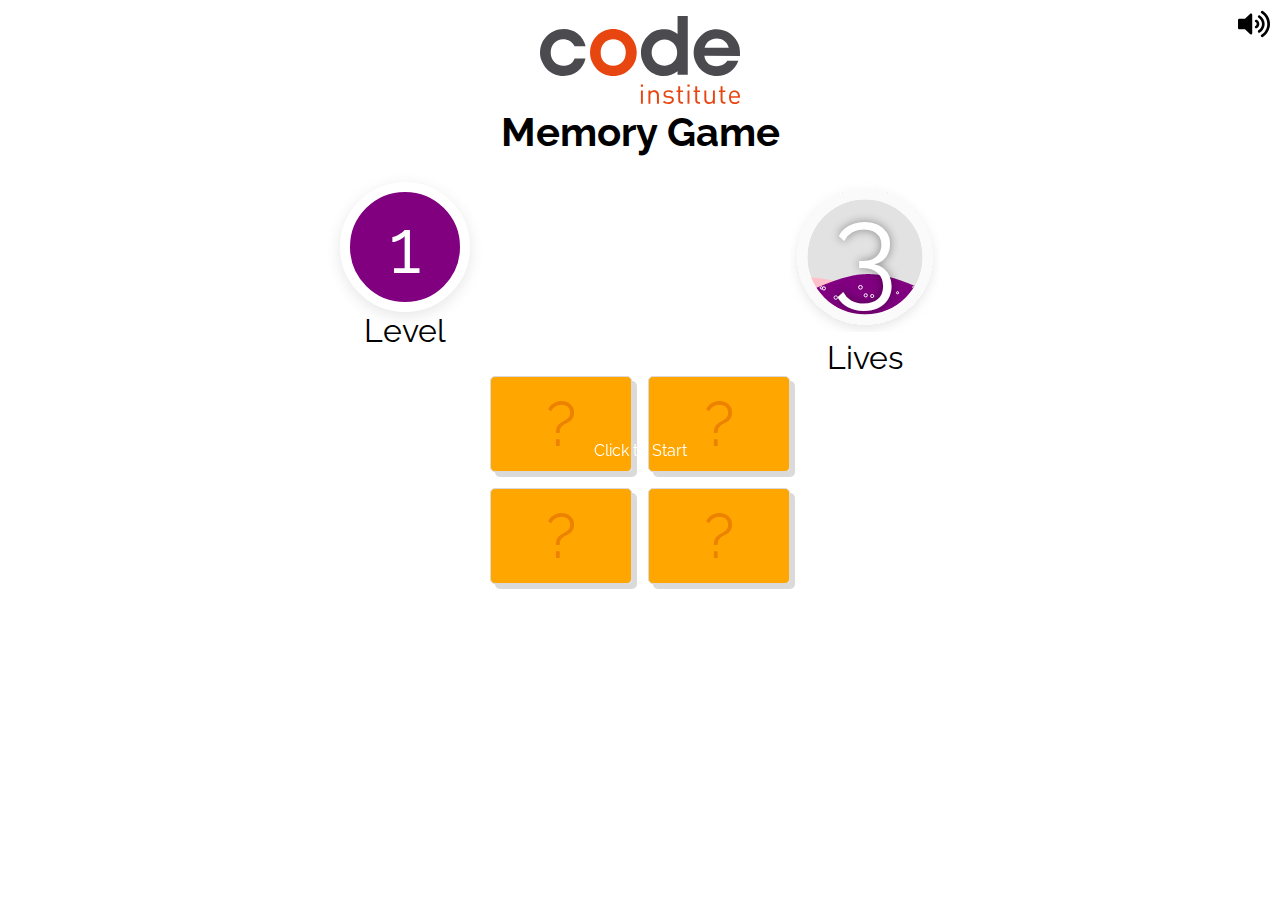
<file: index.html>
<!DOCTYPE html>
<html lang="en">
<head>

    <link rel="manifest" href="manifest.json">

    <meta charset="UTF-8">
    <meta name="viewport" content="width=device-width, initial-scale=1.0">
    <link rel="apple-touch-icon" href="assets/icons/icon-192x192.png">
    <link rel="preconnect" href="https://fonts.gstatic.com">
    <link href="https://fonts.googleapis.com/css2?family=Raleway:wght@100;400&amp;display=swap" rel="stylesheet">
    <link href="assets/css/style.css" rel="stylesheet">
    <script src="assets/js/jquery.min.js"></script>
    <script src="assets/js/js-fluid-meter.js"></script>
    <title>Code Institute Memory Game</title>
</head>
<body>
    
    <div id="start-overlay" class="overlay visible">
        Click to Start
    </div>
    <div id="game-over-overlay" class="overlay">
        GAME OVER
        <span class="overlay-text-sub">Total Score: <span class="overall-score"></span></span>
        <span class="overlay-text-sub">Click to Restart</span>
    </div>
    <div id="victory-overlay" class="overlay">
        VICTORY
        <span class="overlay-text-sub">Level Score: <span id="round-score"></span></span>
        <span class="overlay-text-sub">Total Score: <span class="overall-score"></span></span>
        <span class="overlay-text-sub">Go To Next Level</span>
    </div>

    <div id="game-container">
        <div class="game-title">
            <img class="logo" src="assets/svg/Code_logo_grey_fit.svg">
            <h1>Memory Game</h1>
        </div>
        <div id="game-info-container">
            <div class="game-info">
                <div id="level">0</div>
                Level
            </div>
            <div class="game-info">
                <div id="fluid-meter" class="mx-auto"></div>
                Lives
            </div>
        </div>
        <div class="mute-button unmute"></div>
        <div id="card-container">

        </div>
    </div>    
      <script>

    var fm = new FluidMeter();
    fm.init({
      targetContainer: document.getElementById("fluid-meter"),
      fillPercentage: 25,
      options: {
        fontFamily: "Raleway",
        drawPercentageSign: false,
        drawBubbles: true,
        size: 150,
        borderWidth: 10,
        backgroundColor: "#e2e2e2",
        foregroundColor: "#fafafa",
        foregroundFluidLayer: {
          fillStyle: "purple",
          angularSpeed: 100,
          maxAmplitude: 12,
          frequency: 30,
          horizontalSpeed: -150
        },
        backgroundFluidLayer: {
          fillStyle: "pink",
          angularSpeed: 100,
          maxAmplitude: 9,
          frequency: 30,
          horizontalSpeed: 150
        }
      }
    });
</script>
<script type="text/javascript" src="assets/data/gameData.js"></script>
<script type="text/javascript" src="assets/data/cardData.js"></script>
<script type="text/javascript" src="assets/js/game.js"></script>
<script>
    let game = new MemoryCards();

    game.startGame();
</script>
<script>
    // Check that service workers are supported
    if ('serviceWorker' in navigator) {
    // Use the window load event to keep the page load performant
    window.addEventListener('load', () => {
        navigator.serviceWorker.register('sw.js');
    });
    }
</script>
</body>
</html>
</file>
<file: assets/css/style.css>
* {
    box-sizing: border-box;
    font-family: 'Raleway', sans-serif;
}

html {
    min-height: 100vh;
}

body {
    margin: 0;
    padding: 1rem;
}

h1 {
    font-size: 2.5em;
    margin-top: 0;
}

canvas {
  image-rendering: -moz-crisp-edges;
  image-rendering: -webkit-crisp-edges;
  image-rendering: pixelated;
  image-rendering: crisp-edges;
}

.overlay {
  top: 0;
  left: 0;
  right: 0;
  bottom: 0;
  z-index: 100;
  display: none;
  position: fixed;
  justify-content: center;
  align-items: center;
  flex-direction: column;
  color: white;
  transition: background-color 500ms, font-size 500ms;
  text-align: center;
}

.overlay-text-sub {
  font-size: .3em;
}

.overlay.visible {
  display: flex;
  animation: overlay-grow 500ms forwards;
}

@keyframes overlay-grow {
  from {
    background-color: rgba(0, 0, 0, 0);
    font-size: 0;
  }
  to {
    background-color: rgba(0, 0, 0, .8);
    font-size: 5em;
  }
}

#game-container {
    max-width: 600px;
    margin: 0 auto;
    justify-content: center;
}

.game-title {
    text-align: center;
}

.logo {
    width: 200px;
}

#game-info-container {
    grid-column: 1 / -1;
    display: flex;
    justify-content: space-between;
}

.game-info {
    font-size: 2em;
    text-align: center;
}

.mute-button {
    position: absolute;
    width: 2em;
    height: 2em;
    top: 10px;
    right: 10px;
}

.mute {
    background: url(../svg/volume-mute-solid.svg) no-repeat;
}

.unmute {
    background: url(../svg/volume-up-solid.svg) no-repeat;
}

#card-container {
    display: grid;
    grid-gap: 1rem;
    margin: auto;
}

.card-grid-2 {
    grid-template-columns: repeat(2, 1fr);
    width: 50%;
}

.card-grid-3 {
    grid-template-columns: repeat(3, 1fr);
    width: 75%;
}

.card-grid-4 {
    grid-template-columns: repeat(4, 1fr);
    width: 100%;
}

.card {
    position: relative;
    height: 6rem;
    border-radius: 5px;
    transform: scale(1);
    transform-style: preserve-3d;
    transition: transform .5s;
    box-shadow: 5px 5px 0px 0px rgba(218,218,218,1);
}

.card:active {
    transform: scale(0.97);
    transition: transform .2s;
}

.card-face {
    position: absolute;
    width: 100%;
    height: 100%;
    display: flex;
    justify-content: center;
    align-items: center;
    backface-visibility: hidden;
    -webkit-backface-visibility: hidden;
    border-radius: 5px;
}

.flip {
  transform: rotateY(180deg);
}

.card-front {
    transform: rotateY(180deg);
}

.card-back {
    background-color: #ffa600;
    font-size: 4em;
    color: #ec8200;
    box-sizing: border-box;
    border: 1px solid rgba(218,218,218,1);
}

.card-front img{
    height: 50%;
}

.card-shake {
	-webkit-animation: card-shake 0.8s cubic-bezier(0.455, 0.030, 0.515, 0.955) both;
	        animation: card-shake 0.8s cubic-bezier(0.455, 0.030, 0.515, 0.955) both;
}

.card-heartbeat {
	-webkit-animation: heartbeat 1.5s ease-in-out both;
	        animation: heartbeat 1.5s ease-in-out both;
}

#level {
    background-color: purple;
    color: white;
    border-width: 10px;
    border-color: white;
    border-style: solid;
    box-sizing: border-box;
    width: 130px;
    height: 130px;
    box-shadow: 0px 4px 15px rgba(0,0,0,0.1);
    border-radius: 50%;
    display: flex;
    justify-content: center;
    align-items: center;
    font-size: 75px;
}

/* ----------------------------------------------
 * Generated by Animista on 2021-1-19 11:6:40
 * Licensed under FreeBSD License.
 * See http://animista.net/license for more info. 
 * w: http://animista.net, t: @cssanimista
 * ---------------------------------------------- */

/**
 * ----------------------------------------
 * animation shake-horizontal
 * ----------------------------------------
 */
@-webkit-keyframes card-shake {
  0%,
  100% {
    -webkit-transform: translateX(0);
            transform: translateX(0);
  }
  10%,
  30%,
  50%,
  70% {
    -webkit-transform: translateX(-10px);
            transform: translateX(-10px);
  }
  20%,
  40%,
  60% {
    -webkit-transform: translateX(10px);
            transform: translateX(10px);
  }
  80% {
    -webkit-transform: translateX(8px);
            transform: translateX(8px);
  }
  90% {
    -webkit-transform: translateX(-8px);
            transform: translateX(-8px);
  }   
}
@keyframes card-shake {
  0%,
  100% {
    -webkit-transform: translateX(0);
            transform: translateX(0);
  }
  10%,
  30%,
  50%,
  70% {
    -webkit-transform: translateX(-10px);
            transform: translateX(-10px);
  }
  20%,
  40%,
  60% {
    -webkit-transform: translateX(10px);
            transform: translateX(10px);
  }
  80% {
    -webkit-transform: translateX(8px);
            transform: translateX(8px);
  }
  90% {
    -webkit-transform: translateX(-8px);
            transform: translateX(-8px);
  }
}

/**
 * ----------------------------------------
 * animation heartbeat
 * ----------------------------------------
 */
@-webkit-keyframes card-heartbeat {
  from {
    -webkit-transform: scale(1);
            transform: scale(1);
    -webkit-transform-origin: center center;
            transform-origin: center center;
    -webkit-animation-timing-function: ease-out;
            animation-timing-function: ease-out;
  }
  10% {
    -webkit-transform: scale(0.91);
            transform: scale(0.91);
    -webkit-animation-timing-function: ease-in;
            animation-timing-function: ease-in;
  }
  17% {
    -webkit-transform: scale(0.98);
            transform: scale(0.98);
    -webkit-animation-timing-function: ease-out;
            animation-timing-function: ease-out;
  }
  33% {
    -webkit-transform: scale(0.87);
            transform: scale(0.87);
    -webkit-animation-timing-function: ease-in;
            animation-timing-function: ease-in;
  }
  45% {
    -webkit-transform: scale(1);
            transform: scale(1);
    -webkit-animation-timing-function: ease-out;
            animation-timing-function: ease-out;
  }
}
@keyframes card-heartbeat {
  from {
    -webkit-transform: scale(1);
            transform: scale(1);
    -webkit-transform-origin: center center;
            transform-origin: center center;
    -webkit-animation-timing-function: ease-out;
            animation-timing-function: ease-out;
  }
  10% {
    -webkit-transform: scale(0.91);
            transform: scale(0.91);
    -webkit-animation-timing-function: ease-in;
            animation-timing-function: ease-in;
  }
  17% {
    -webkit-transform: scale(0.98);
            transform: scale(0.98);
    -webkit-animation-timing-function: ease-out;
            animation-timing-function: ease-out;
  }
  33% {
    -webkit-transform: scale(0.87);
            transform: scale(0.87);
    -webkit-animation-timing-function: ease-in;
            animation-timing-function: ease-in;
  }
  45% {
    -webkit-transform: scale(1);
            transform: scale(1);
    -webkit-animation-timing-function: ease-out;
            animation-timing-function: ease-out;
  }
}
</file>
